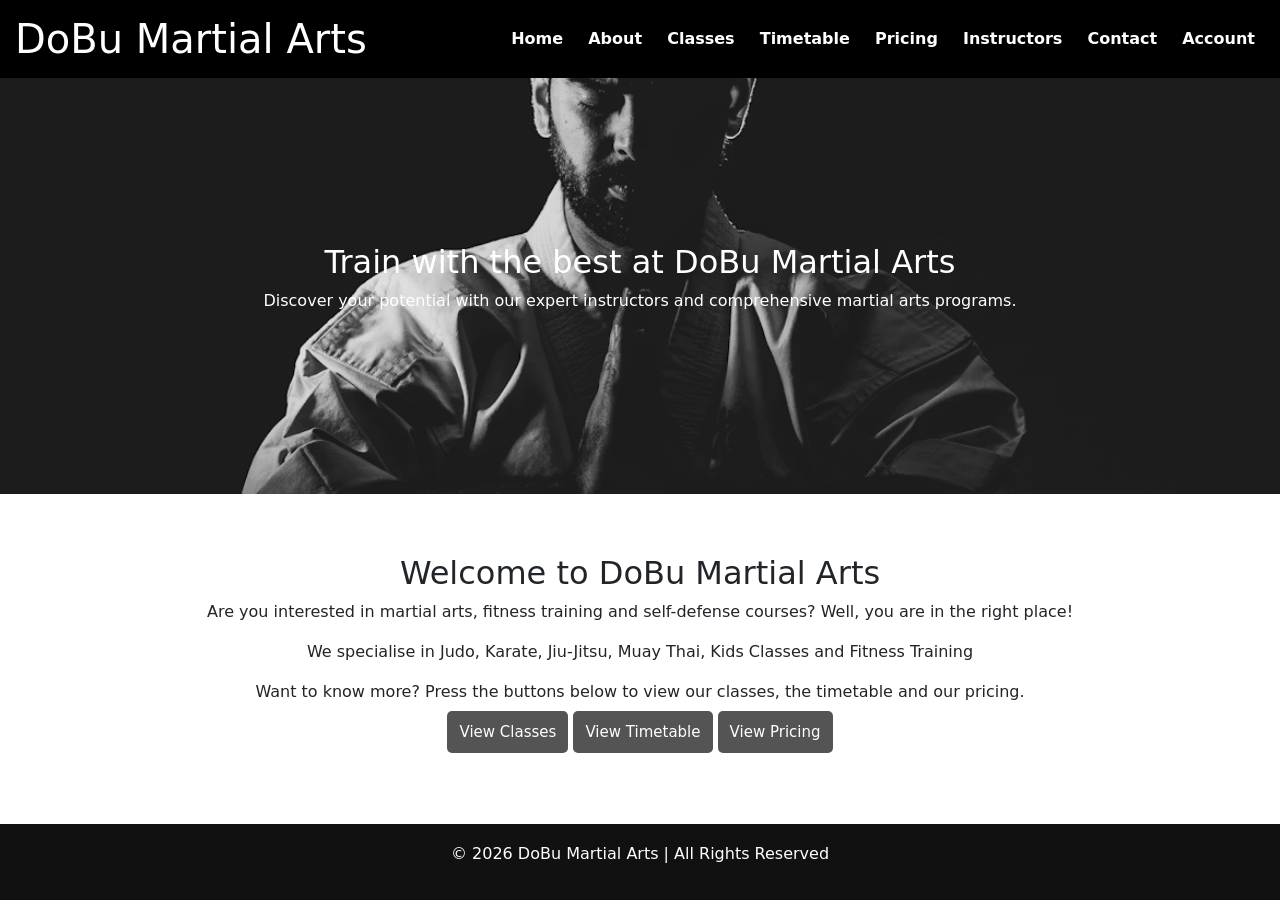
<file: index.html>
<!DOCTYPE html>
<html lang="en">
<head>
    <meta charset="UTF-8">
    <meta name="viewport" content="width=device-width, initial-scale=1.0">
    <meta name="description" content="Welcome to DoBu Martial Arts! Are you interested in martial arts, fitness training and self-defense courses? Well, you are in the right place!">
    <title>DoBu Martial Arts - Home</title>
    <link rel="stylesheet" href="css/style.css">
    <link href="https://cdn.jsdelivr.net/npm/bootstrap@5.3.8/dist/css/bootstrap.min.css" rel="stylesheet" integrity="sha384-sRIl4kxILFvY47J16cr9ZwB07vP4J8+LH7qKQnuqkuIAvNWLzeN8tE5YBujZqJLB" crossorigin="anonymous">
    <script src="https://cdn.jsdelivr.net/npm/bootstrap@5.3.8/dist/js/bootstrap.bundle.min.js" integrity="sha384-FKyoEForCGlyvwx9Hj09JcYn3nv7wiPVlz7YYwJrWVcXK/BmnVDxM+D2scQbITxI" crossorigin="anonymous"></script>
    <style>
        .heroa{background-image: url("assets/img/manpraying.png");background-size: cover;background-position: center;background-repeat: no-repeat;color: white;text-align: center;padding: 100px 20px;height: 500px;display: flex;flex-direction: column;justify-content: center}
    </style>
</head>
<body>
    <header>
    <h1>DoBu Martial Arts</h1>
    <nav>
        <a href="index.html">Home</a>
        <a href="pages/about.html">About</a>
        <a href="pages/classes.html">Classes</a>
        <a href="pages/timetable.html">Timetable</a>
        <a href="pages/pricing.html">Pricing</a>
        <a href="pages/instructors.html">Instructors</a>
        <a href="pages/contact.html">Contact</a>
        <a href="dashboard.php">Account</a>
    </nav>
    </header>

    <section class="heroa">
        <h2>Train with the best at DoBu Martial Arts</h2>
        <p>Discover your potential with our expert instructors and comprehensive martial arts programs.</p>
    </section>

    <main>
    <section class="container">
        <h2>Welcome to DoBu Martial Arts</h2>
        <p>Are you interested in martial arts, fitness training and self-defense courses? Well, you are in the right place!</p>
        <p>We specialise in Judo, Karate, Jiu-Jitsu, Muay Thai, Kids Classes and Fitness Training</p>
        <p>Want to know more? Press the buttons below to view our classes, the timetable and our pricing.</p>
        <a href="pages/classes.html" class="btn1">View Classes</a>
        <a href="pages/timetable.html" class="btn1">View Timetable</a>
        <a href="pages/pricing.html" class="btn1">View Pricing</a>
    </section>
    </main>
    
    <footer>
        <p>© 2026 DoBu Martial Arts | All Rights Reserved</p>
    </footer>

</body>
</html>
</file>
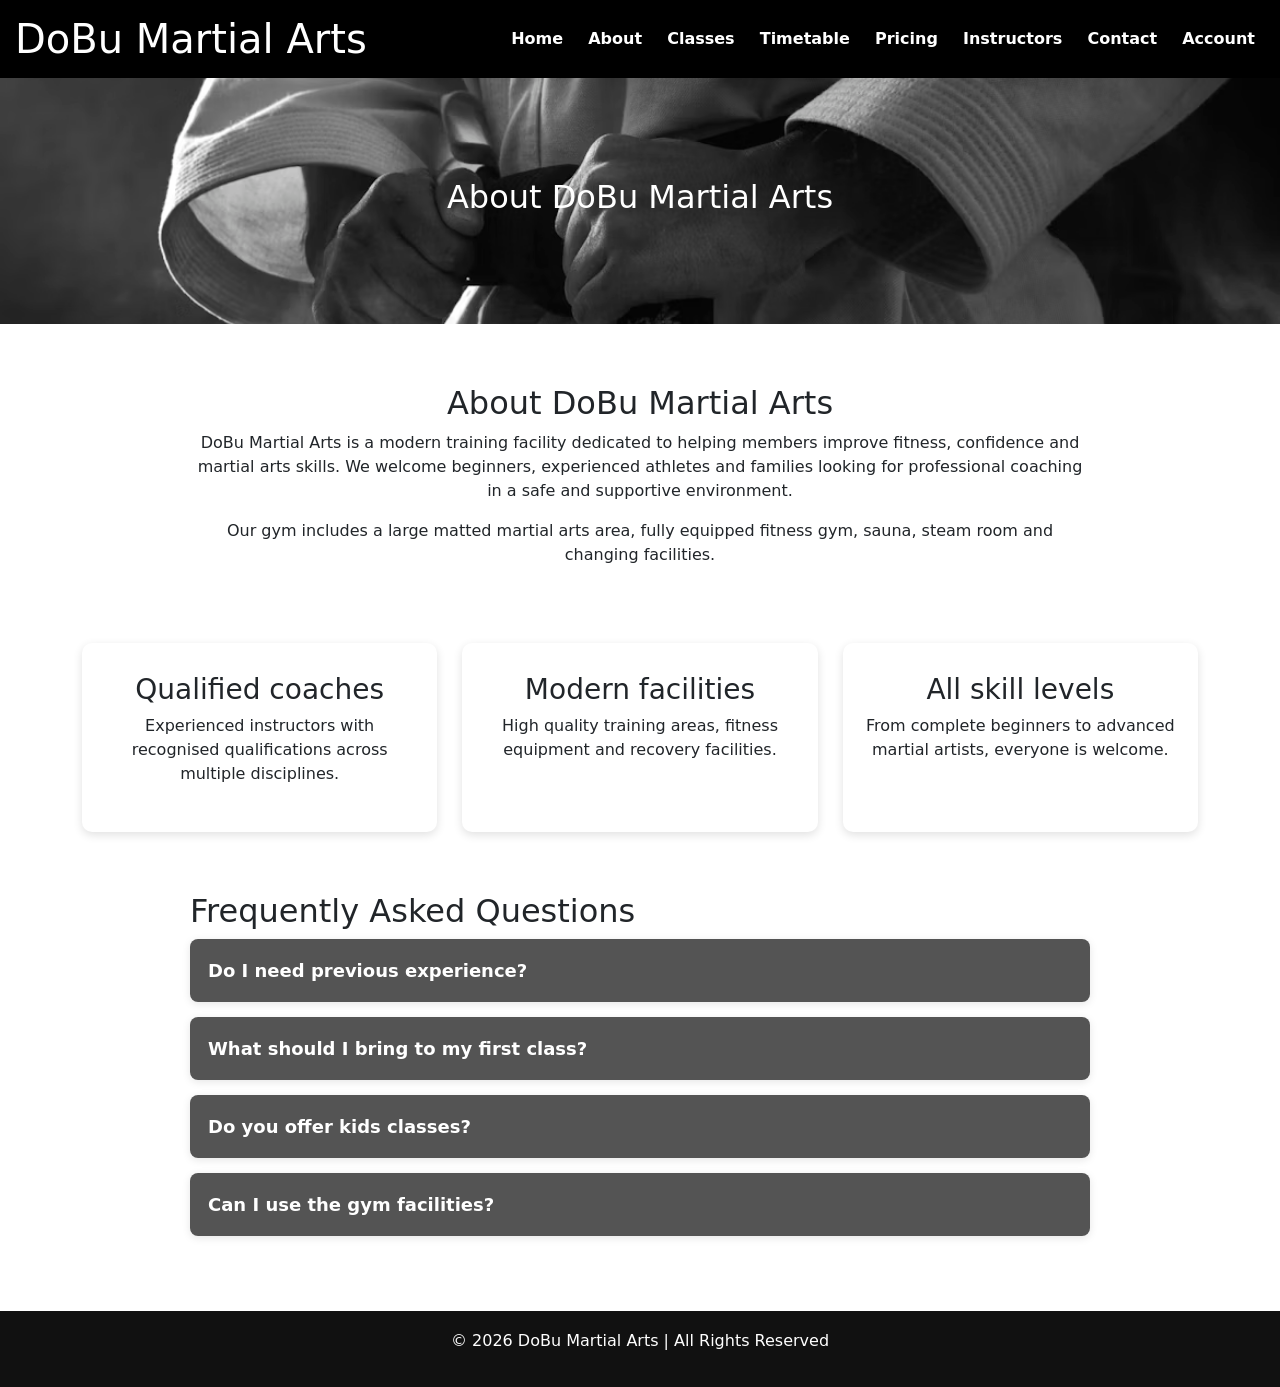
<file: pages/about.html>
<!DOCTYPE html>
<html lang="en">
<head>
    <meta charset="UTF-8">
    <meta name="viewport" content="width=device-width, initial-scale=1.0">
    <meta name="description" content="Learn about DoBu Martial Arts. DoBu Martial Arts is a modern training facility dedicated to helping members improve fitness, confidence and martial arts skills.">
    <title>DoBu Martial Arts - About</title>
    <link rel="stylesheet" href="../css/style.css">
    <link href="https://cdn.jsdelivr.net/npm/bootstrap@5.3.8/dist/css/bootstrap.min.css" rel="stylesheet" integrity="sha384-sRIl4kxILFvY47J16cr9ZwB07vP4J8+LH7qKQnuqkuIAvNWLzeN8tE5YBujZqJLB" crossorigin="anonymous">
    <script src="https://cdn.jsdelivr.net/npm/bootstrap@5.3.8/dist/js/bootstrap.bundle.min.js" integrity="sha384-FKyoEForCGlyvwx9Hj09JcYn3nv7wiPVlz7YYwJrWVcXK/BmnVDxM+D2scQbITxI" crossorigin="anonymous"></script>
    <style>
        .herob{background-image: url("../assets/img/manwearingkarateoutfit.png");background-size: cover;background-position: center;background-repeat: no-repeat;color: white;text-align: center;padding: 100px 20px;height: 500px;display: flex;flex-direction: column;justify-content: center}
    </style>
</head>
<body>
    <header>
    <h1>DoBu Martial Arts</h1>
    <nav>
        <a href="../index.html">Home</a>
        <a href="about.html">About</a>
        <a href="classes.html">Classes</a>
        <a href="timetable.html">Timetable</a>
        <a href="pricing.html">Pricing</a>
        <a href="instructors.html">Instructors</a>
        <a href="contact.html">Contact</a>
        <a href="../dashboard.php">Account</a>
    </nav>
    </header>
    
    <section class="herob">
        <h2>About DoBu Martial Arts</h2>
    </section>

    <main class="container">

    <section class="about-section">
        <h2>About DoBu Martial Arts</h2>
        <p>
            DoBu Martial Arts is a modern training facility dedicated to helping members improve
            fitness, confidence and martial arts skills. We welcome beginners, experienced athletes
            and families looking for professional coaching in a safe and supportive environment.
        </p>

        <p>
            Our gym includes a large matted martial arts area, fully equipped fitness gym,
            sauna, steam room and changing facilities.
        </p>
    </section>

    <section class="about-features">

        <div class="about-card">
            <h3>Qualified coaches</h3>
            <p>Experienced instructors with recognised qualifications across multiple disciplines.</p>
        </div>

        <div class="about-card">
            <h3>Modern facilities</h3>
            <p>High quality training areas, fitness equipment and recovery facilities.</p>
        </div>

        <div class="about-card">
            <h3>All skill levels</h3>
            <p>From complete beginners to advanced martial artists, everyone is welcome.</p>
        </div>

    </section>

    <section class="faq-section">

        <h2>Frequently Asked Questions</h2>

        <div class="faq-item">
            <button class="faq-question">Do I need previous experience?</button>
            <div class="faq-answer">
                <p>No. We welcome complete beginners and provide structured coaching.</p>
            </div>
        </div>

        <div class="faq-item">
            <button class="faq-question">What should I bring to my first class?</button>
            <div class="faq-answer">
                <p>Comfortable gym clothing, water and a positive attitude.</p>
            </div>
        </div>

        <div class="faq-item">
            <button class="faq-question">Do you offer kids classes?</button>
            <div class="faq-answer">
                <p>Yes. We offer children's judo, karate and jiu-jitsu sessions.</p>
            </div>
        </div>

        <div class="faq-item">
            <button class="faq-question">Can I use the gym facilities?</button>
            <div class="faq-answer">
                <p>Yes. Fitness room access and personal training options are available.</p>
            </div>
        </div>

    </section>

    </main>

    <footer>
        <p>© 2026 DoBu Martial Arts | All Rights Reserved</p>
    </footer>

<script>
document.addEventListener("DOMContentLoaded", function () {

    const faqQuestions = document.querySelectorAll(".faq-question");

    faqQuestions.forEach(button => {
        button.addEventListener("click", function () {

            const answer = this.nextElementSibling;

            if (answer.style.maxHeight) {
                answer.style.maxHeight = null;
            } else {
                answer.style.maxHeight = answer.scrollHeight + "px";
            }

        });
    });

});
</script>

</body>
</html>
</file>
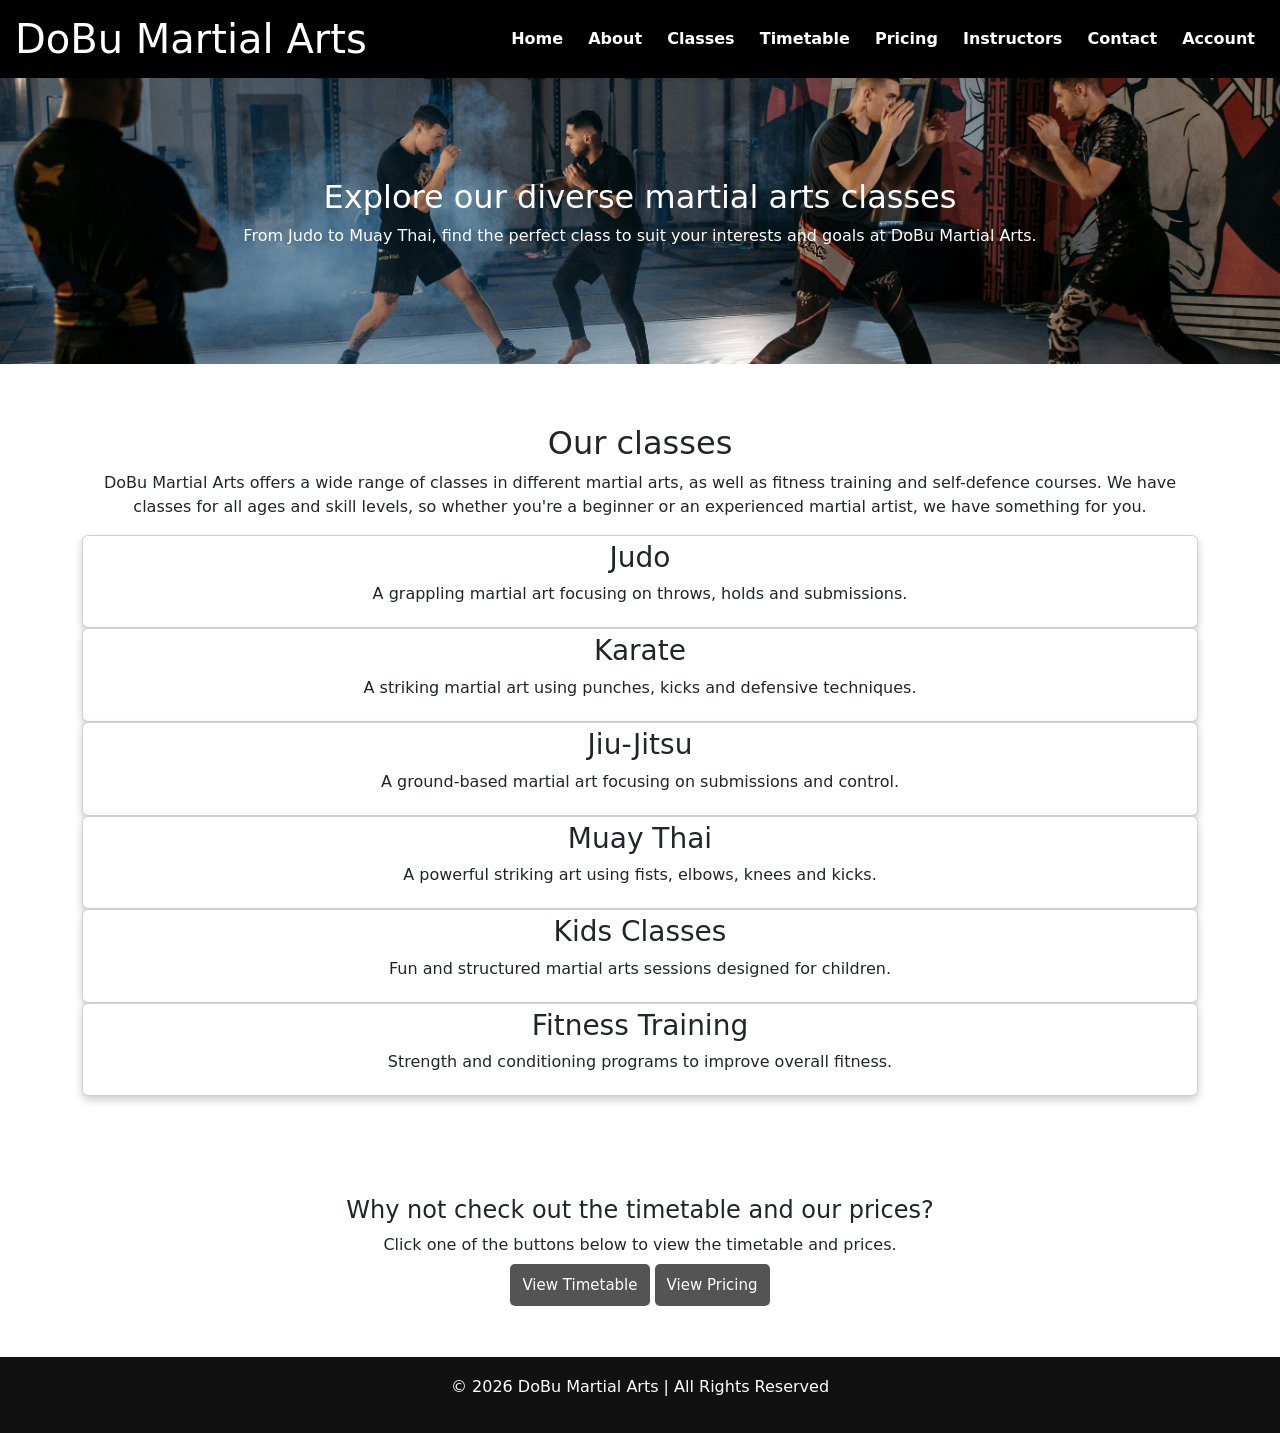
<file: pages/classes.html>
<!DOCTYPE html>
<html lang="en">
<head>
    <meta charset="UTF-8">
    <meta name="viewport" content="width=device-width, initial-scale=1.0">
    <meta name="description" content="DoBu Martial Arts offers a wide range of classes in different martial arts, as well as fitness training and self-defence courses.">
    <title>DoBu Martial Arts - Classes</title>
    <link rel="stylesheet" href="../css/style.css">
    <link href="https://cdn.jsdelivr.net/npm/bootstrap@5.3.8/dist/css/bootstrap.min.css" rel="stylesheet" integrity="sha384-sRIl4kxILFvY47J16cr9ZwB07vP4J8+LH7qKQnuqkuIAvNWLzeN8tE5YBujZqJLB" crossorigin="anonymous">
    <script src="https://cdn.jsdelivr.net/npm/bootstrap@5.3.8/dist/js/bootstrap.bundle.min.js" integrity="sha384-FKyoEForCGlyvwx9Hj09JcYn3nv7wiPVlz7YYwJrWVcXK/BmnVDxM+D2scQbITxI" crossorigin="anonymous"></script>
    <style>
        .heroc{background-image: url("../assets/img/menworkingoutinthegym.jpg");background-size: cover;background-position: center;background-repeat: no-repeat;color: white;text-align: center;padding: 100px 20px;height: 500px;display: flex;flex-direction: column;justify-content: center}
    </style>
</head>
<body>
    <header>
    <h1>DoBu Martial Arts</h1>
    <nav>
        <a href="../index.html">Home</a>
        <a href="about.html">About</a>
        <a href="classes.html">Classes</a>
        <a href="timetable.html">Timetable</a>
        <a href="pricing.html">Pricing</a>
        <a href="instructors.html">Instructors</a>
        <a href="contact.html">Contact</a>
        <a href="../dashboard.php">Account</a>
    </nav>
    </header>
    
    <section class="heroc">
        <h2>Explore our diverse martial arts classes</h2>
        <p>From Judo to Muay Thai, find the perfect class to suit your interests and goals at DoBu Martial Arts.</p>
    </section>

    <main>

    <section class="container">
        <h2>Our classes</h2>
        <p>DoBu Martial Arts offers a wide range of classes in different martial arts, as well as fitness training and self-defence courses. We have classes for all ages and skill levels, so whether you're a beginner or an experienced martial artist, we have something for you.</p>

        <div class="card">
            <h3>Judo</h3>
            <p>A grappling martial art focusing on throws, holds and submissions.</p>
        </div>

        <div class="card">
            <h3>Karate</h3>
            <p>A striking martial art using punches, kicks and defensive techniques.</p>
        </div>

        <div class="card">
            <h3>Jiu-Jitsu</h3>
            <p>A ground-based martial art focusing on submissions and control.</p>
        </div>

        <div class="card">
            <h3>Muay Thai</h3>
            <p>A powerful striking art using fists, elbows, knees and kicks.</p>
        </div>

        <div class="card">
            <h3>Kids Classes</h3>
            <p>Fun and structured martial arts sessions designed for children.</p>
        </div>

        <div class="card">
            <h3>Fitness Training</h3>
            <p>Strength and conditioning programs to improve overall fitness.</p>
        </div>

    </section>

    </main>

    <section class="container">
        <h4>Why not check out the timetable and our prices?</h4>
        <p>Click one of the buttons below to view the timetable and prices.</p>
        <a href="../pages/timetable.html" class="btn1">View Timetable</a>
        <a href="../pages/pricing.html" class="btn1">View Pricing</a>
    </section>

    <footer>
        <p>© 2026 DoBu Martial Arts | All Rights Reserved</p>
    </footer>

</body>
</html>
</file>
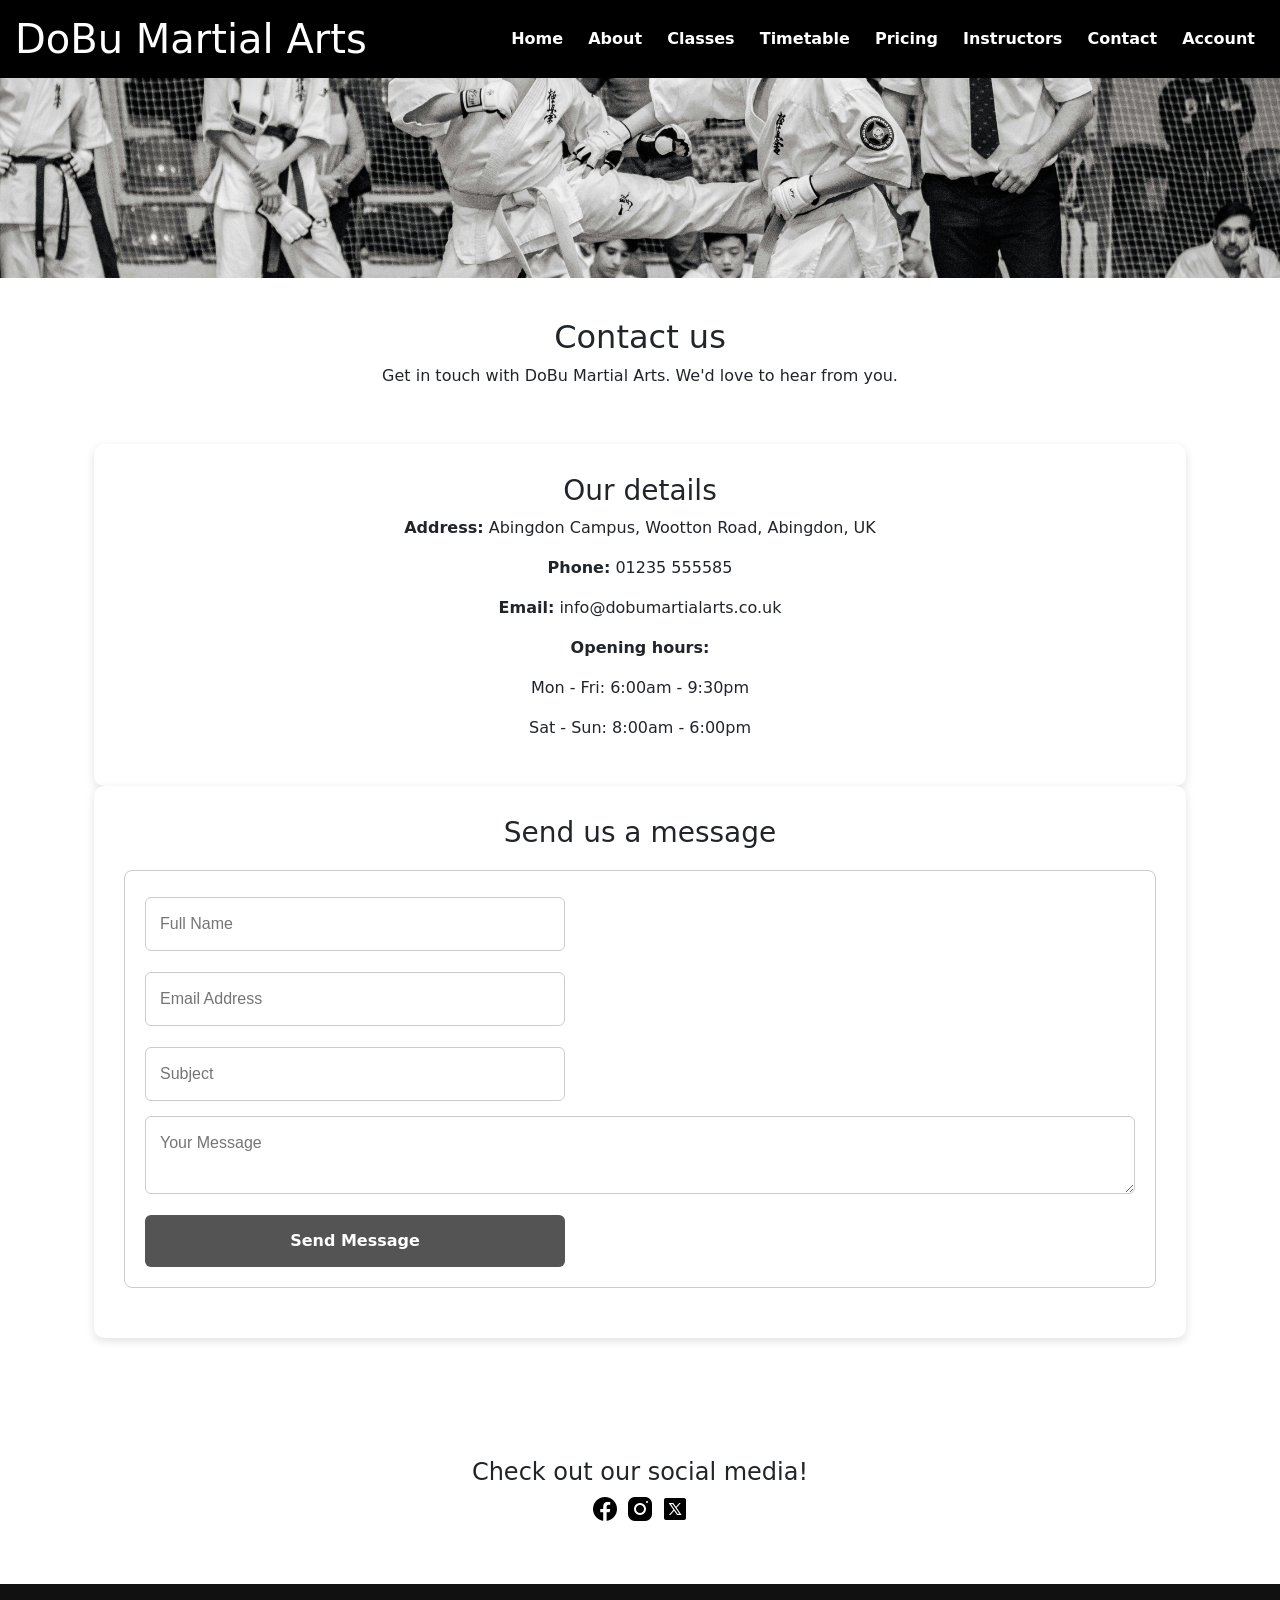
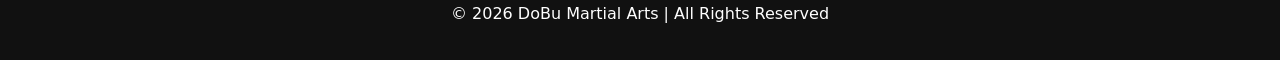
<file: pages/contact.html>
<!DOCTYPE html>
<html lang="en">
<head>
    <meta charset="UTF-8">
    <meta name="viewport" content="width=device-width, initial-scale=1.0">
    <meta name="description" content="Get in touch with DoBu Martial Arts. We'd love to hear from you.">
    <title>DoBu Martial Arts - Contact</title>
    <link rel="stylesheet" href="../css/style.css">
    <link href="https://cdn.jsdelivr.net/npm/bootstrap@5.3.8/dist/css/bootstrap.min.css" rel="stylesheet" integrity="sha384-sRIl4kxILFvY47J16cr9ZwB07vP4J8+LH7qKQnuqkuIAvNWLzeN8tE5YBujZqJLB" crossorigin="anonymous">
    <script src="https://cdn.jsdelivr.net/npm/bootstrap@5.3.8/dist/js/bootstrap.bundle.min.js" integrity="sha384-FKyoEForCGlyvwx9Hj09JcYn3nv7wiPVlz7YYwJrWVcXK/BmnVDxM+D2scQbITxI" crossorigin="anonymous"></script>
    <style>
        .herog{background-image: url("../assets/img/twoathletesfightingeachother.jpg");background-size: cover;background-position: center;background-repeat: no-repeat;color: white;text-align: center;padding: 100px 20px;height: 500px;display: flex;flex-direction: column;justify-content: center}
    </style>
</head>
<body>
    <header>
    <h1>DoBu Martial Arts</h1>
    <nav>
        <a href="../index.html">Home</a>
        <a href="about.html">About</a>
        <a href="classes.html">Classes</a>
        <a href="timetable.html">Timetable</a>
        <a href="pricing.html">Pricing</a>
        <a href="instructors.html">Instructors</a>
        <a href="contact.html">Contact</a>
        <a href="../dashboard.php">Account</a>
    </nav>
    </header>
    
    <div class="herog">
    </div>

    <main class="container">

    <h2>Contact us</h2>
    <p>Get in touch with DoBu Martial Arts. We'd love to hear from you.</p>

    <section class="container">

        <div class="contact-info">
            <h3>Our details</h3>
            <p><strong>Address:</strong> Abingdon Campus, Wootton Road, Abingdon, UK</p>
            <p><strong>Phone:</strong> 01235 555585</p>
            <p><strong>Email:</strong> info@dobumartialarts.co.uk</p>
            <p><strong>Opening hours:</strong></p>
            <p>Mon - Fri: 6:00am - 9:30pm</p>
            <p>Sat - Sun: 8:00am - 6:00pm</p>
        </div>

        <div class="contact-form-box">
            <h3>Send us a message</h3>
            <form action="#" method="post">
                <input type="text" name="name" placeholder="Full Name" required>
                <input type="email" name="email" placeholder="Email Address" required>
                <input type="text" name="subject" placeholder="Subject">
                <textarea name="message" placeholder="Your Message" required></textarea>
                <button type="submit">Send Message</button>

            </form>

        </div>

    </section>

    </main>

    <section class="container">
        <h4>Check out our social media!</h4>
        <a href="https://www.facebook.com/dobumartialarts" target="_blank"><img src="../assets/img/facebook.png" alt="Facebook logo" width="30" height="30"></a>
        <a href="https://www.instagram.com/dobumartialarts" target="_blank"><img src="../assets/img/instagram.png" alt="Instagram logo" width="30" height="30"></a>
        <a href="https://www.x.com/dobumartialarts" target="_blank"><img src="../assets/img/x.png" alt="X logo" width="30" height="30"></a>
    </section>

    <footer>
        <p>© 2026 DoBu Martial Arts | All Rights Reserved</p>
    </footer>

</body>
</html>
</file>
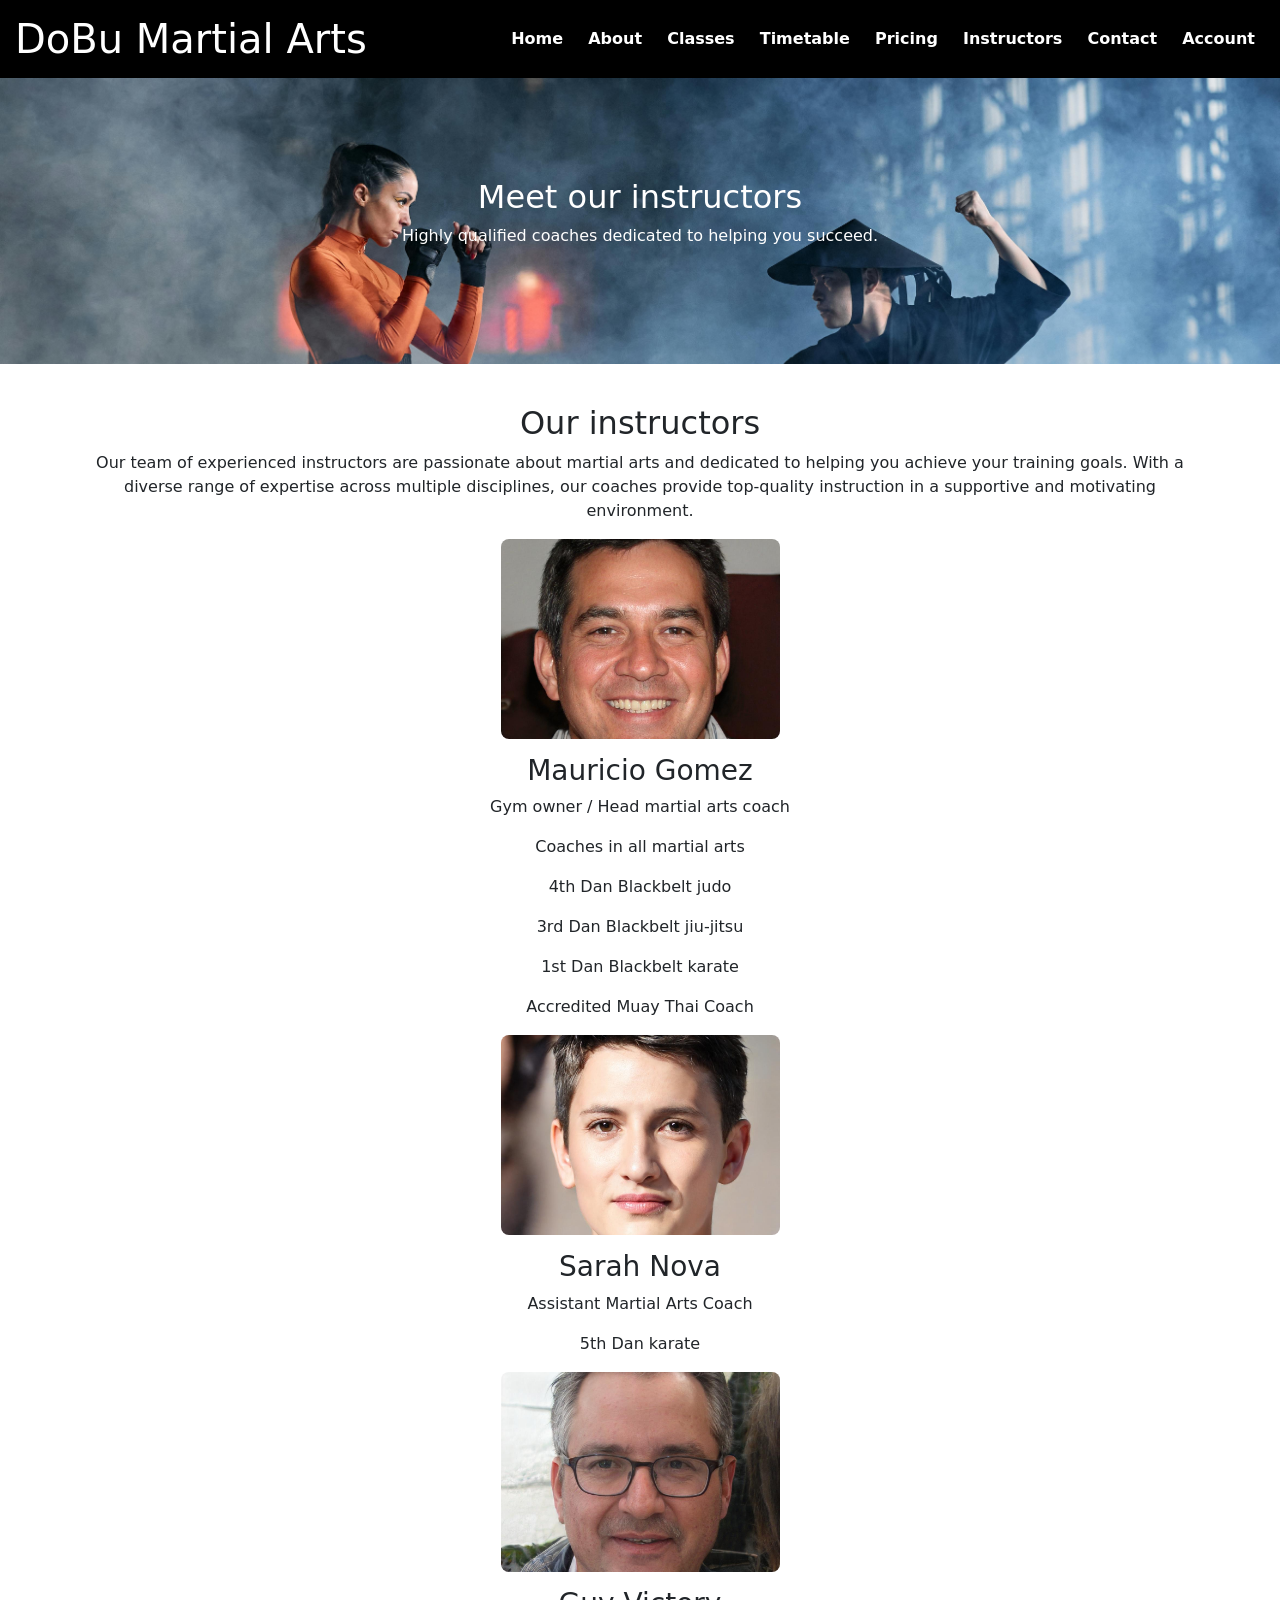
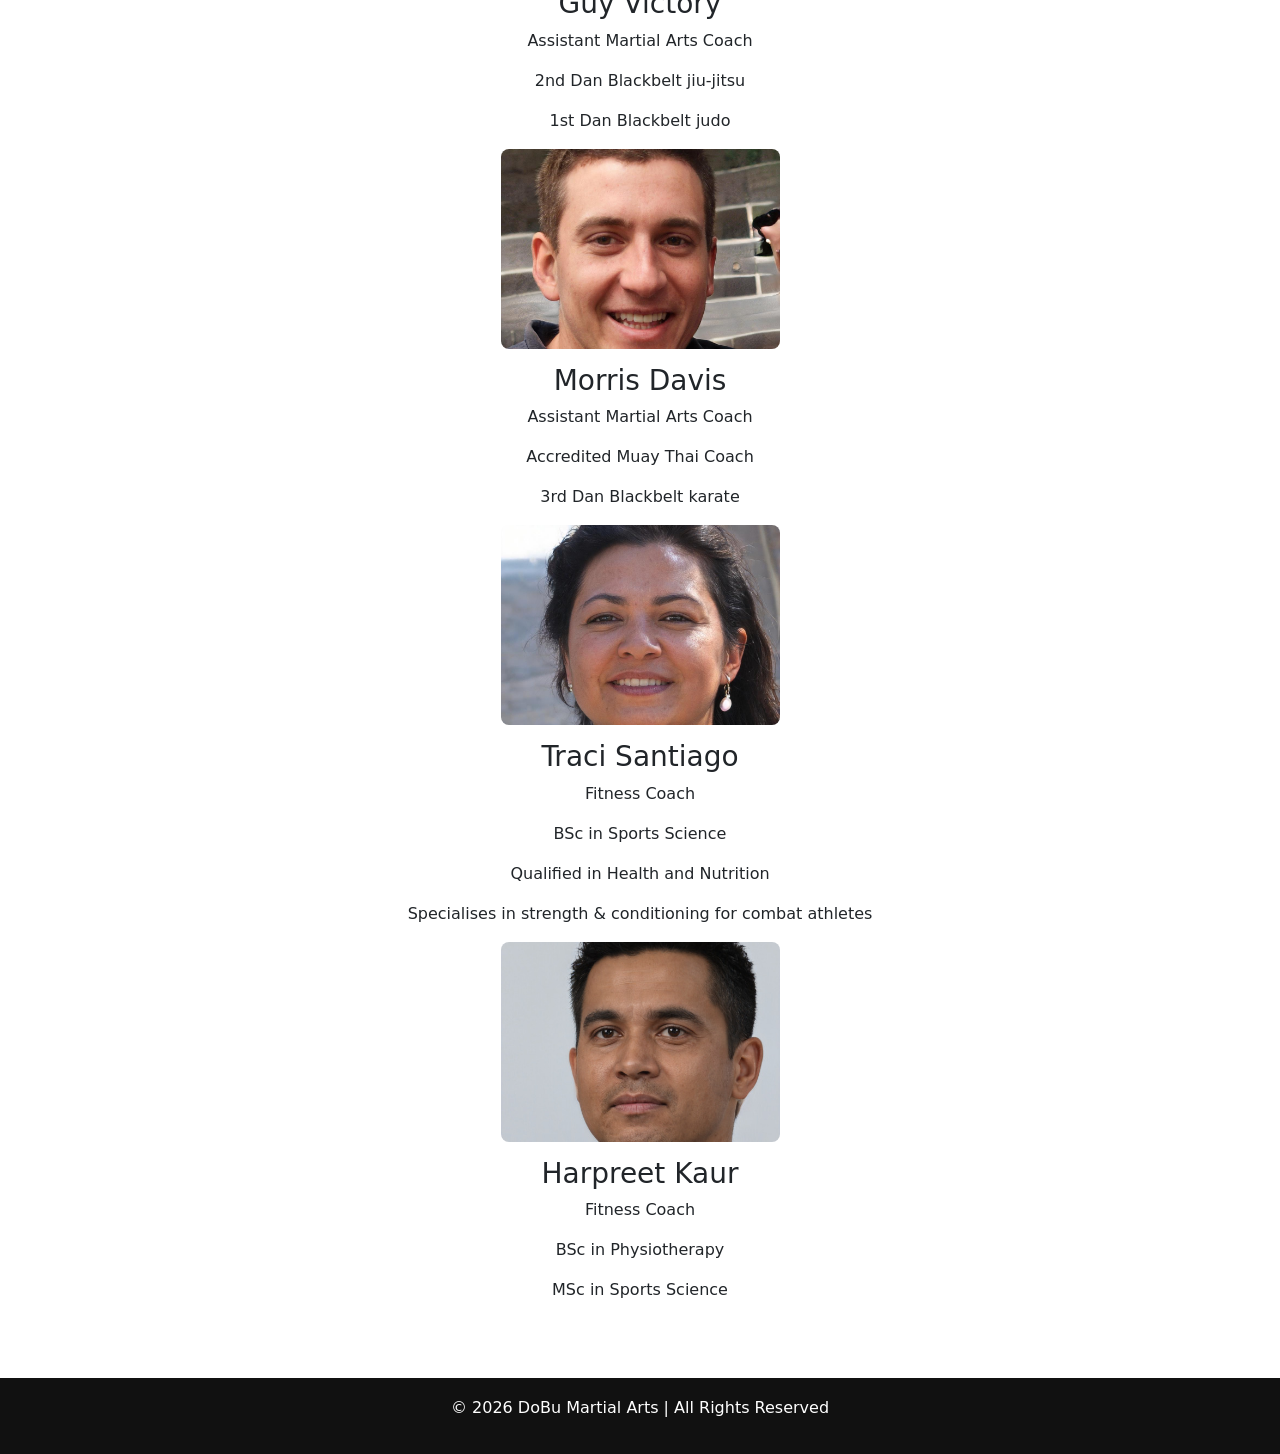
<file: pages/instructors.html>
<!DOCTYPE html>
<html lang="en">
<head>
    <meta charset="UTF-8">
    <meta name="viewport" content="width=device-width, initial-scale=1.0">
    <meta name="description" content="Our team of experienced instructors are passionate about martial arts and dedicated to helping you achieve your training goals.">
    <title>DoBu Martial Arts - Instructors</title>
    <link rel="stylesheet" href="../css/style.css">
    <link href="https://cdn.jsdelivr.net/npm/bootstrap@5.3.8/dist/css/bootstrap.min.css" rel="stylesheet" integrity="sha384-sRIl4kxILFvY47J16cr9ZwB07vP4J8+LH7qKQnuqkuIAvNWLzeN8tE5YBujZqJLB" crossorigin="anonymous">
    <script src="https://cdn.jsdelivr.net/npm/bootstrap@5.3.8/dist/js/bootstrap.bundle.min.js" integrity="sha384-FKyoEForCGlyvwx9Hj09JcYn3nv7wiPVlz7YYwJrWVcXK/BmnVDxM+D2scQbITxI" crossorigin="anonymous"></script>
    <style>
        .herof{background-image: url("../assets/img/maninblackhat.jpg");background-size: cover;background-position: center;background-repeat: no-repeat;color: white;text-align: center;padding: 100px 20px;height: 500px;display: flex;flex-direction: column;justify-content: center}
    </style>
</head>
<body>
    <header>
    <h1>DoBu Martial Arts</h1>
    <nav>
        <a href="../index.html">Home</a>
        <a href="about.html">About</a>
        <a href="classes.html">Classes</a>
        <a href="timetable.html">Timetable</a>
        <a href="pricing.html">Pricing</a>
        <a href="instructors.html">Instructors</a>
        <a href="contact.html">Contact</a>
        <a href="../dashboard.php">Account</a>
    </nav>
    </header>
    
    <section class="herof">
        <h2>Meet our instructors</h2>
        <p>Highly qualified coaches dedicated to helping you succeed.</p>
    </section>

<main class="container">
    <h2>Our instructors</h2>
    <p>Our team of experienced instructors are passionate about martial arts and dedicated to helping you achieve your training goals. With a diverse range of expertise across multiple disciplines, our coaches provide top-quality instruction in a supportive and motivating environment.</p>
    
    <section class="instructors-grid">

        <div class="instructor-card">
            <img src="../assets/img/mauricio.jpg" alt="Mauricio Gomez">
            <h3>Mauricio Gomez</h3>
            <p>Gym owner / Head martial arts coach</p>
            <p>Coaches in all martial arts</p>
            <p>4th Dan Blackbelt judo</p>
            <p>3rd Dan Blackbelt jiu-jitsu</p>
            <p>1st Dan Blackbelt karate</p>
            <p>Accredited Muay Thai Coach</p>
        </div>

        <div class="instructor-card">
            <img src="../assets/img/sarah.jpg" alt="Sarah Nova">
            <h3>Sarah Nova</h3>
            <p class="role">Assistant Martial Arts Coach</p>
            <p>5th Dan karate</p>
        </div>

        <div class="instructor-card">
            <img src="../assets/img/guy.jpg" alt="Guy Victory">
            <h3>Guy Victory</h3>
            <p class="role">Assistant Martial Arts Coach</p>
            <p>2nd Dan Blackbelt jiu-jitsu</p>
            <p>1st Dan Blackbelt judo</p>
        </div>

        <div class="instructor-card">
            <img src="../assets/img/morris.jpg" alt="Morris Davis">
            <h3>Morris Davis</h3>
            <p class="role">Assistant Martial Arts Coach</p>
            <p>Accredited Muay Thai Coach</p>
            <p>3rd Dan Blackbelt karate</p>
        </div>

        <div class="instructor-card">
            <img src="../assets/img/traci.jpg" alt="Traci Santiago">
            <h3>Traci Santiago</h3>
            <p class="role">Fitness Coach</p>
            <p>BSc in Sports Science</p>
            <p>Qualified in Health and Nutrition</p>
            <p>Specialises in strength & conditioning for combat athletes</p>
        </div>

        <div class="instructor-card">
            <img src="../assets/img/harpreet.jpg" alt="Harpreet Kaur">
            <h3>Harpreet Kaur</h3>
            <p class="role">Fitness Coach</p>
            <p>BSc in Physiotherapy</p>
            <p>MSc in Sports Science</p>
        </div>

    </section>

</main>

    <footer>
        <p>© 2026 DoBu Martial Arts | All Rights Reserved</p>
    </footer>
</body>
</html>
</file>
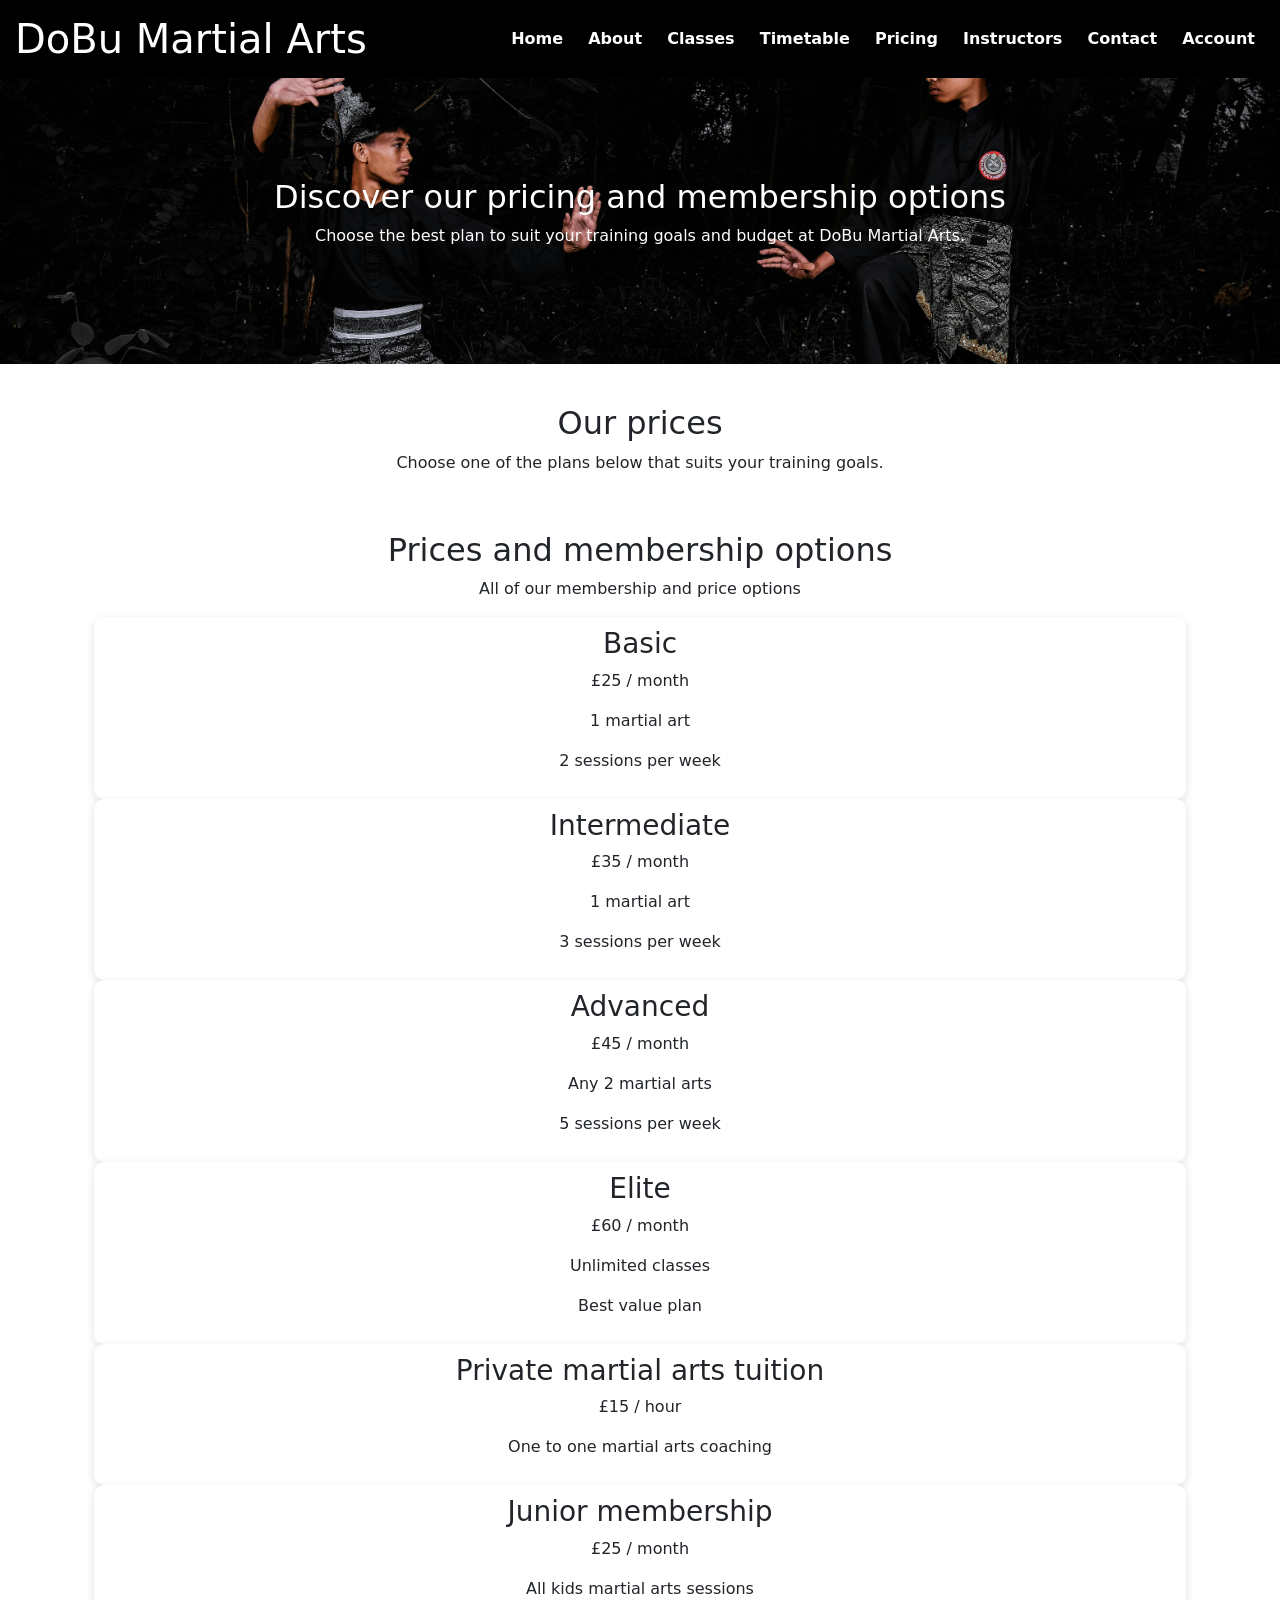
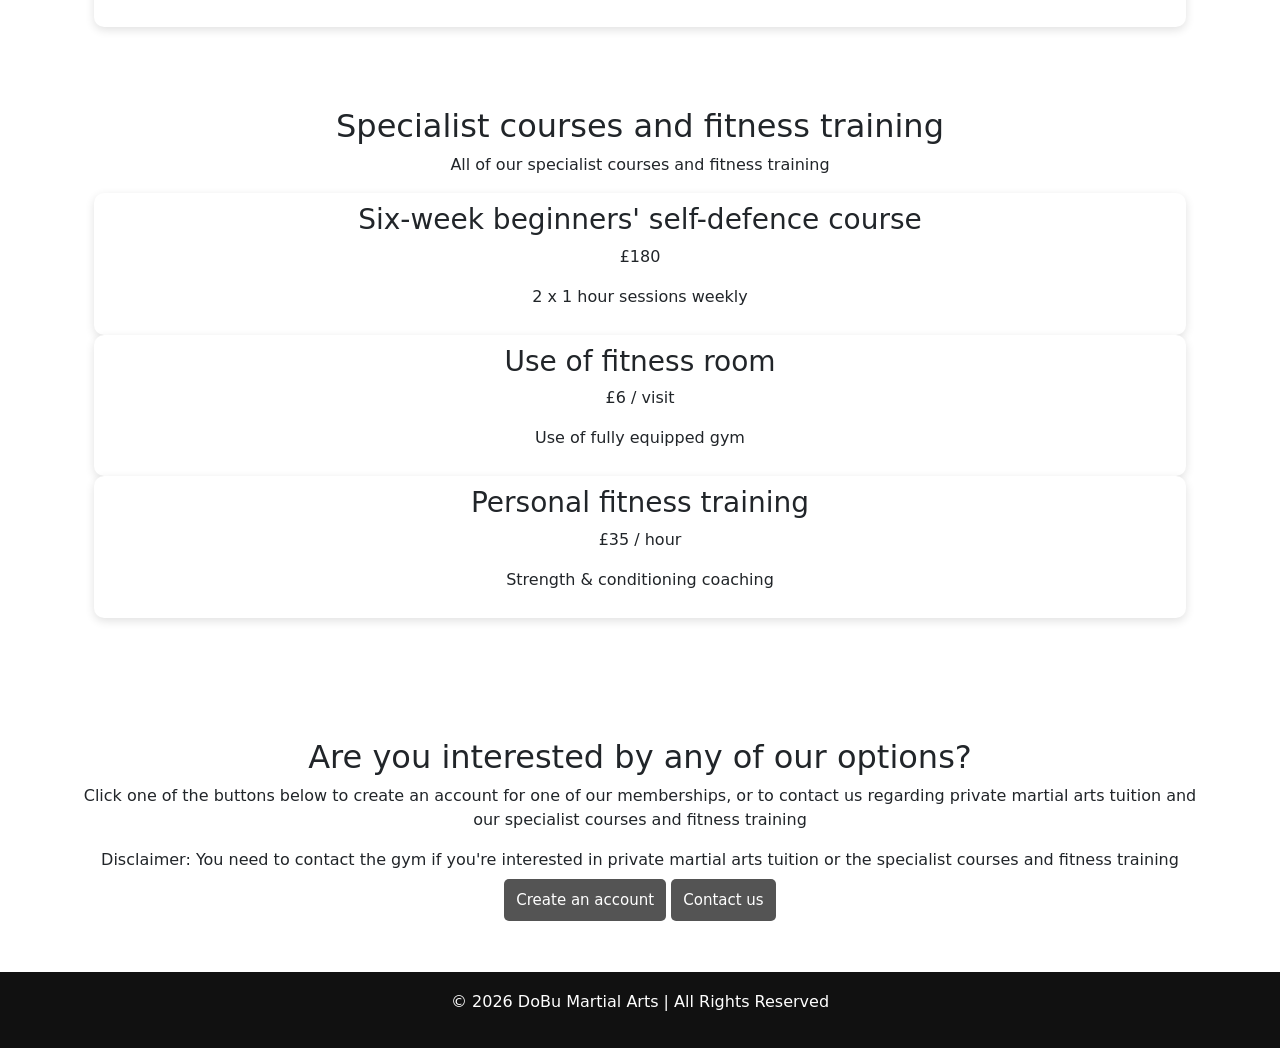
<file: pages/pricing.html>
<!DOCTYPE html>
<html lang="en">
<head>
    <meta charset="UTF-8">
    <meta name="viewport" content="width=device-width, initial-scale=1.0">
    <meta name="description" content="Choose the best plan to suit your training goals and budget at DoBu Martial Arts.">
    <title>DoBu Martial Arts - Pricing</title>
    <link rel="stylesheet" href="../css/style.css">
    <link href="https://cdn.jsdelivr.net/npm/bootstrap@5.3.8/dist/css/bootstrap.min.css" rel="stylesheet" integrity="sha384-sRIl4kxILFvY47J16cr9ZwB07vP4J8+LH7qKQnuqkuIAvNWLzeN8tE5YBujZqJLB" crossorigin="anonymous">
    <script src="https://cdn.jsdelivr.net/npm/bootstrap@5.3.8/dist/js/bootstrap.bundle.min.js" integrity="sha384-FKyoEForCGlyvwx9Hj09JcYn3nv7wiPVlz7YYwJrWVcXK/BmnVDxM+D2scQbITxI" crossorigin="anonymous"></script>
    <style>
        .heroe{background-image: url("../assets/img/menandboytrainingmartialarts.jpg");background-size: cover;background-position: center;background-repeat: no-repeat;color: white;text-align: center;padding: 100px 20px;height: 500px;display: flex;flex-direction: column;justify-content: center}
    </style>
</head>
<body>
    <header>
    <h1>DoBu Martial Arts</h1>
    <nav>
        <a href="../index.html">Home</a>
        <a href="about.html">About</a>
        <a href="classes.html">Classes</a>
        <a href="timetable.html">Timetable</a>
        <a href="pricing.html">Pricing</a>
        <a href="instructors.html">Instructors</a>
        <a href="contact.html">Contact</a>
        <a href="../dashboard.php">Account</a>
    </nav>
    </header>
    
    <section class="heroe">
        <h2>Discover our pricing and membership options</h2>
        <p>Choose the best plan to suit your training goals and budget at DoBu Martial Arts.</p>
    </section>

    <main class="container">
    <h2>Our prices</h2>
    <p>Choose one of the plans below that suits your training goals.</p>

    <section class="container">

        <h2>Prices and membership options</h2>
        <p>All of our membership and price options</p>

        <div class="price-card">
            <h3>Basic</h3>
            <p class="price">£25 / month</p>
            <p>1 martial art</p>
            <p>2 sessions per week</p>
        </div>

        <div class="price-card">
            <h3>Intermediate</h3>
            <p class="price">£35 / month</p>
            <p>1 martial art</p>
            <p>3 sessions per week</p>
        </div>

        <div class="price-card">
            <h3>Advanced</h3>
            <p class="price">£45 / month</p>
            <p>Any 2 martial arts</p>
            <p>5 sessions per week</p>
        </div>

        <div class="price-card">
            <h3>Elite</h3>
            <p class="price">£60 / month</p>
            <p>Unlimited classes</p>
            <p>Best value plan</p>
        </div>

        <div class="price-card">
            <h3>Private martial arts tuition</h3>
            <p class="price">£15 / hour</p>
            <p>One to one martial arts coaching</p>
        </div>

        <div class="price-card">
            <h3>Junior membership</h3>
            <p class="price">£25 / month</p>
            <p>All kids martial arts sessions</p>
        </div>
    </section>

    <section class="container">
        <h2>Specialist courses and fitness training</h2>
        <p>All of our specialist courses and fitness training</p>
        
        <div class="price-card">
            <h3>Six-week beginners' self-defence course</h3>
            <p class="price">£180</p>
            <p>2 x 1 hour sessions weekly</p>
        </div>

        <div class="price-card">
            <h3>Use of fitness room</h3>
            <p class="price">£6 / visit</p>
            <p>Use of fully equipped gym</p>
        </div>

        <div class="price-card">
            <h3>Personal fitness training</h3>
            <p class="price">£35 / hour</p>
            <p>Strength & conditioning coaching</p>
        </div>
    </section>    

    </main>

    <section class="container">
        <h2>Are you interested by any of our options?</h2>
        <p>Click one of the buttons below to create an account for one of our memberships, or to contact us regarding private martial arts tuition and our specialist courses and fitness training</p>
        <p>Disclaimer: You need to contact the gym if you're interested in private martial arts tuition or the specialist courses and fitness training</p>
        <a href="../login.php" class="btn1">Create an account</a>
        <a href="contact.html" class="btn1">Contact us</a>
    </section>

    <footer>
        <p>© 2026 DoBu Martial Arts | All Rights Reserved</p>
    </footer>

</body>
</html>
</file>
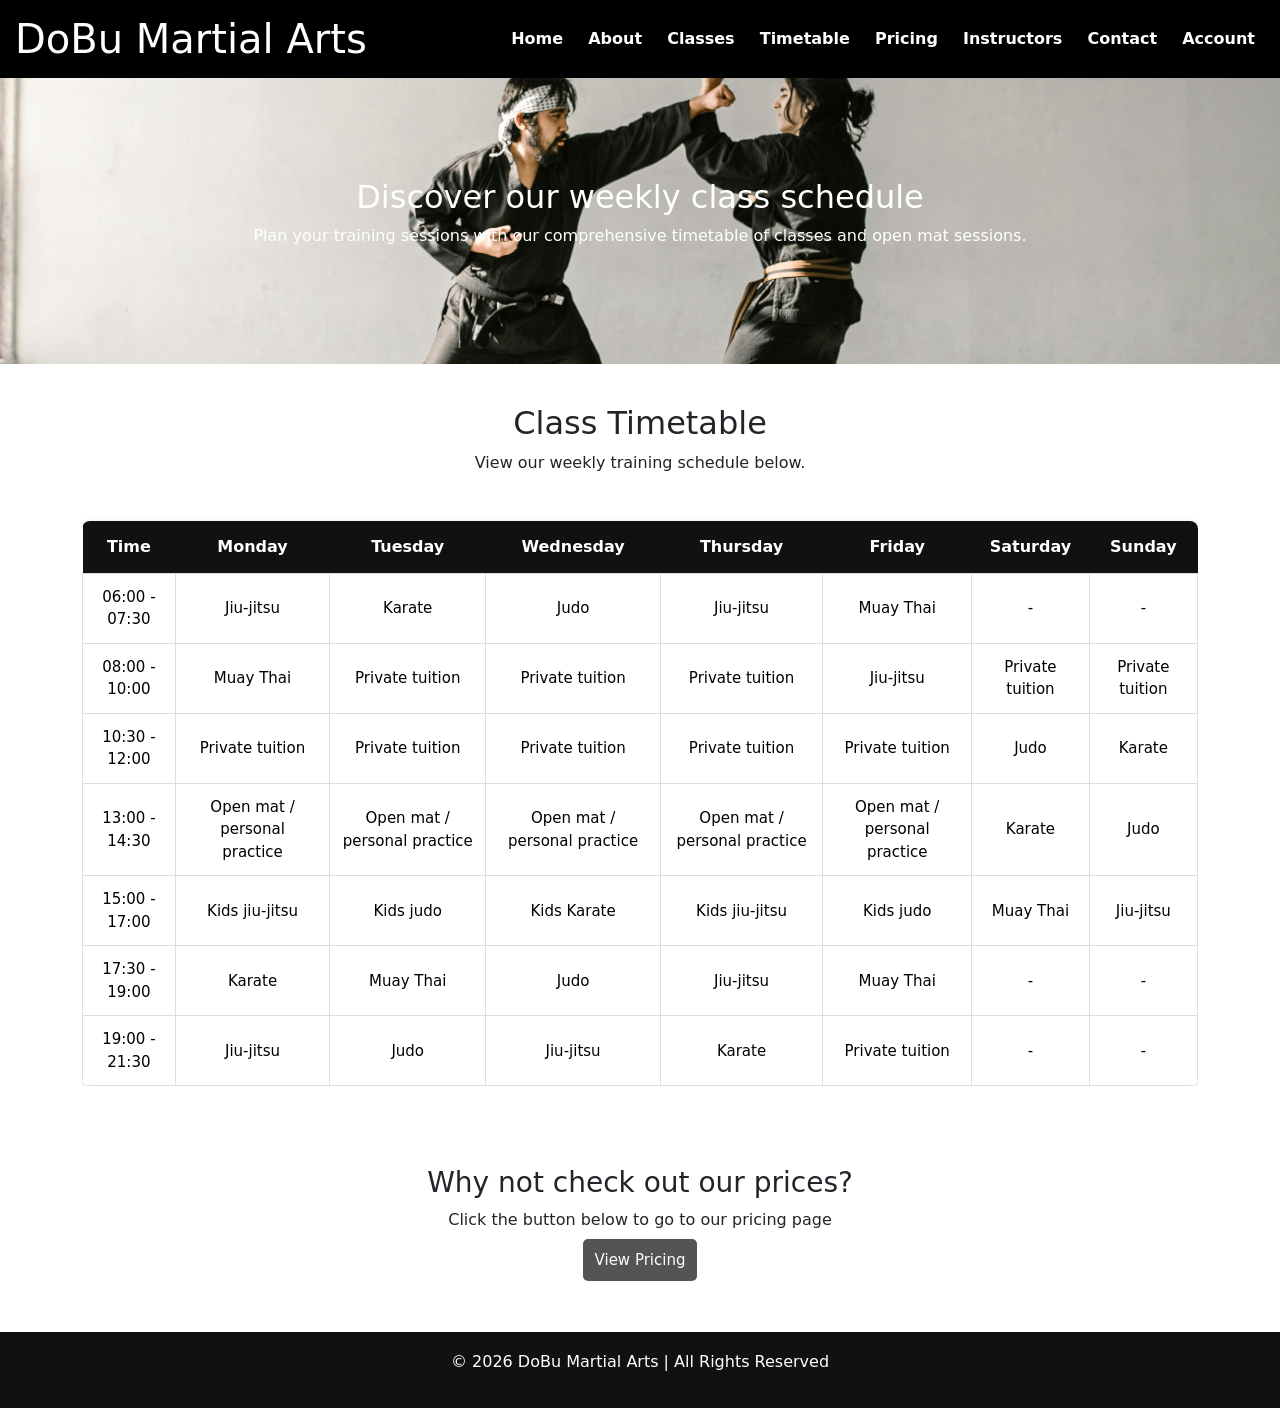
<file: pages/timetable.html>
<!DOCTYPE html>
<html lang="en">
<head>
    <meta charset="UTF-8">
    <meta name="viewport" content="width=device-width, initial-scale=1.0">
    <meta name="description" content="View the DoBu Martial Arts timetable. Check out our schedule of classes and training sessions to find the perfect time for your martial arts journey.">
    <title>DoBu Martial Arts - Timetable</title>
    <link rel="stylesheet" href="../css/style.css">
    <link href="https://cdn.jsdelivr.net/npm/bootstrap@5.3.8/dist/css/bootstrap.min.css" rel="stylesheet" integrity="sha384-sRIl4kxILFvY47J16cr9ZwB07vP4J8+LH7qKQnuqkuIAvNWLzeN8tE5YBujZqJLB" crossorigin="anonymous">
    <script src="https://cdn.jsdelivr.net/npm/bootstrap@5.3.8/dist/js/bootstrap.bundle.min.js" integrity="sha384-FKyoEForCGlyvwx9Hj09JcYn3nv7wiPVlz7YYwJrWVcXK/BmnVDxM+D2scQbITxI" crossorigin="anonymous"></script>
    <style>
        .herod{background-image: url("../assets/img/menpracticingtaekwondo.jpg");background-size: cover;background-position: center;background-repeat: no-repeat;color: white;text-align: center;padding: 100px 20px;height: 500px;display: flex;flex-direction: column;justify-content: center}
    </style>
</head>
<body>
    <header>
    <h1>DoBu Martial Arts</h1>
    <nav>
        <a href="../index.html">Home</a>
        <a href="about.html">About</a>
        <a href="classes.html">Classes</a>
        <a href="timetable.html">Timetable</a>
        <a href="pricing.html">Pricing</a>
        <a href="instructors.html">Instructors</a>
        <a href="contact.html">Contact</a>
        <a href="../dashboard.php">Account</a>
    </nav>
    </header>
    
    <section class="herod">
        <h2>Discover our weekly class schedule</h2>
        <p>Plan your training sessions with our comprehensive timetable of classes and open mat sessions.</p>
    </section>

<main class="container">

    <h2>Class Timetable</h2>
    <p>View our weekly training schedule below.</p>

    <div class="table-wrapper">

        <table class="timetable">

            <tr>
                <th>Time</th>
                <th>Monday</th>
                <th>Tuesday</th>
                <th>Wednesday</th>
                <th>Thursday</th>
                <th>Friday</th>
                <th>Saturday</th>
                <th>Sunday</th>
            </tr>

            <tr>
                <td>06:00 - 07:30</td>
                <td>Jiu-jitsu</td>
                <td>Karate</td>
                <td>Judo</td>
                <td>Jiu-jitsu</td>
                <td>Muay Thai</td>
                <td>-</td>
                <td>-</td>
            </tr>

            <tr>
                <td>08:00 - 10:00</td>
                <td>Muay Thai</td>
                <td>Private tuition</td>
                <td>Private tuition</td>
                <td>Private tuition</td>
                <td>Jiu-jitsu</td>
                <td>Private tuition</td>
                <td>Private tuition</td>
            </tr>

            <tr>
                <td>10:30 - 12:00</td>
                <td>Private tuition</td>
                <td>Private tuition</td>
                <td>Private tuition</td>
                <td>Private tuition</td>
                <td>Private tuition</td>
                <td>Judo</td>
                <td>Karate</td>
            </tr>

            <tr>
                <td>13:00 - 14:30</td>
                <td>Open mat / personal practice</td>
                <td>Open mat / personal practice</td>
                <td>Open mat / personal practice</td>
                <td>Open mat / personal practice</td>
                <td>Open mat / personal practice</td>
                <td>Karate</td>
                <td>Judo</td>
            </tr>

            <tr>
                <td>15:00 - 17:00</td>
                <td>Kids jiu-jitsu</td>
                <td>Kids judo</td>
                <td>Kids Karate</td>
                <td>Kids jiu-jitsu</td>
                <td>Kids judo</td>
                <td>Muay Thai</td>
                <td>Jiu-jitsu</td>
            </tr>

            <tr>
                <td>17:30 - 19:00</td>
                <td>Karate</td>
                <td>Muay Thai</td>
                <td>Judo</td>
                <td>Jiu-jitsu</td>
                <td>Muay Thai</td>
                <td>-</td>
                <td>-</td>
            </tr>

            <tr>
                <td>19:00 - 21:30</td>
                <td>Jiu-jitsu</td>
                <td>Judo</td>
                <td>Jiu-jitsu</td>
                <td>Karate</td>
                <td>Private tuition</td>
                <td>-</td>
                <td>-</td>
            </tr>

        </table>

    </div>

</main>

<section class="container">
    <h3>Why not check out our prices?</h3>
    <p>Click the button below to go to our pricing page</p>
    <a href="pricing.html" class="btn1">View Pricing</a>
</section>

    <footer>
        <p>© 2026 DoBu Martial Arts | All Rights Reserved</p>
    </footer>

</body>
</html>
</file>
<file: css/style.css>
html, body{height: 100%;margin: 0;}
body { font-family: Arial, sans-serif; margin: 0; padding: 0; line-height: 1.5; display: flex; flex-direction: column; min-height: 100vh; background-color: #f4f4f4;}
header{background-color: #000000;color: rgb(255, 255, 255);padding: 15px;display: flex;justify-content: space-between;align-items: center;}
header h1{margin:0}
h1{color:rgb(255, 255, 255)}
nav a{color: rgb(255, 255, 255);margin: 0 10px;text-decoration: none;font-weight: bold;}
.container{text-align: center; padding: 40px; flex: 1;}
footer{background-color: #111; color: white; text-align: center; padding: 18px; margin-top: 20px;}
.card {box-shadow: 0 4px 8px 0 rgba(0,0,0,0.2);border-radius: 5px; padding: 5px}
.btn1{background-color: #545454;color: white;font-size: 15px;padding: 12px;border: none;border-radius: 5px;cursor: pointer; text-decoration: none;}
.table-wrapper{overflow-x: auto;margin-top: 30px;}
.timetable{width: 100%;border-collapse: collapse;color: rgb(0, 0, 0);box-shadow: 0 2px 8px rgba(0,0,0,0.15);border-radius: 8px;overflow: hidden;min-width: 900px;}
.timetable th{background-color: #111;color: white;padding: 14px;text-align: center;font-size: 16px;}
.timetable td{padding: 12px;text-align: center;border: 1px solid #ddd;font-size: 15px;}
.price-card{background-color: white;padding: 10px 10px;border-radius: 10px;box-shadow: 0 3px 10px rgba(0,0,0,0.12);text-align: center;}
.instructor-card{align-items: center;}
.instructor-card img{width: 25%;height: 200px;object-fit: cover;border-radius: 8px;margin-bottom: 15px;}
.contact-info{background-color: white;padding: 30px;border-radius: 10px;box-shadow: 0 3px 10px rgba(0,0,0,0.12);}
.contact-form-box{background-color: white;padding: 30px;border-radius: 10px;box-shadow: 0 3px 10px rgba(0,0,0,0.12);}
.contact-form-box input,.contact-form-box textarea{padding: 14px;margin-bottom: 15px;border: 1px solid #ccc;border-radius: 6px;font-size: 16px;font-family: Arial, sans-serif;}
.contact-form-box button{padding: 14px;background-color: #545454;color: white;border: none;border-radius: 6px;font-size: 16px;font-weight: bold;cursor: pointer;transition: 0.3s;}
.contact-form-box form{display: flex;flex-direction: column;}
.about-section{max-width: 900px;margin: auto;text-align: center;padding: 20px 0;}
.about-features{display: grid;grid-template-columns: repeat(auto-fit, minmax(260px, 1fr));gap: 25px;margin-top: 40px;}
.about-card{background-color: white;padding: 30px 20px;border-radius: 10px;box-shadow: 0 3px 10px rgba(0,0,0,0.12);}
.faq-section{max-width: 900px;margin: 60px auto 0;text-align: left;}
.faq-item{ margin-bottom: 15px;border-radius: 8px; overflow: hidden;box-shadow: 0 2px 8px rgba(0,0,0,0.1);}
.faq-question{width: 100%;background-color:#545454;color: white;padding: 18px;border: none;text-align: left;font-size: 18px;font-weight: bold;cursor: pointer;}
.faq-answer{max-height: 0;overflow: hidden;background-color: #f9f9f9;padding: 0 18px;transition: max-height 0.3s ease-out;}
.faq-item.active .faq-answer{max-height:300px;padding:18px;}
form { margin: 20px 0; padding: 20px; border: 1px solid #ccc; border-radius: 8px; }
label { display: block; margin-top: 12px; font-weight: bold; }
form input, form select, form button { margin-top: 6px; padding: 10px; width: 100%; max-width: 420px; }
.message { padding: 10px 14px; border-radius: 6px; margin: 12px 0; }
.error { background: #ffe3e3; color: #8a1f1f; }
.success { background: #e5f7e8; color: #1d6b2a; }
table { border-collapse: collapse; width: 100%; margin-top: 16px; }
th, td { border: 1px solid #ccc; padding: 10px; text-align: left; }
main{flex:1;padding:20px;}
</file>
